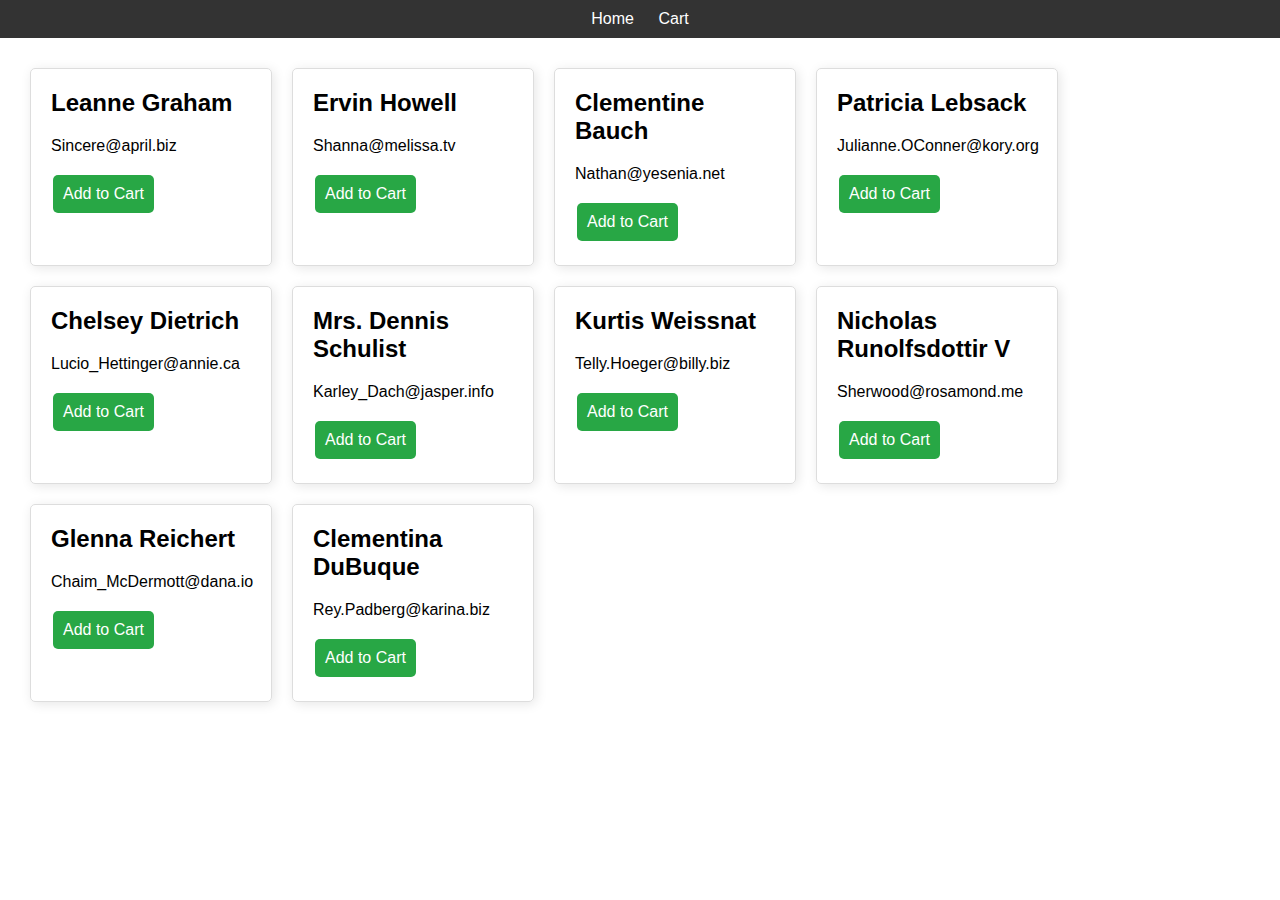
<file: index.html>
<!DOCTYPE html>
<html lang="en">
<head>
    <meta charset="UTF-8">
    <meta name="viewport" content="width=device-width, initial-scale=1.0">
    <title>User Cards</title>
    <link rel="stylesheet" href="style.css">
</head>
<body>
    <nav>
        <a href="index.html">Home</a>
        <a href="cart.html">Cart</a>
    </nav>
    <div class="container" id="userContainer"></div>
    <script src="index.js"></script>
</body>
</html>
</file>
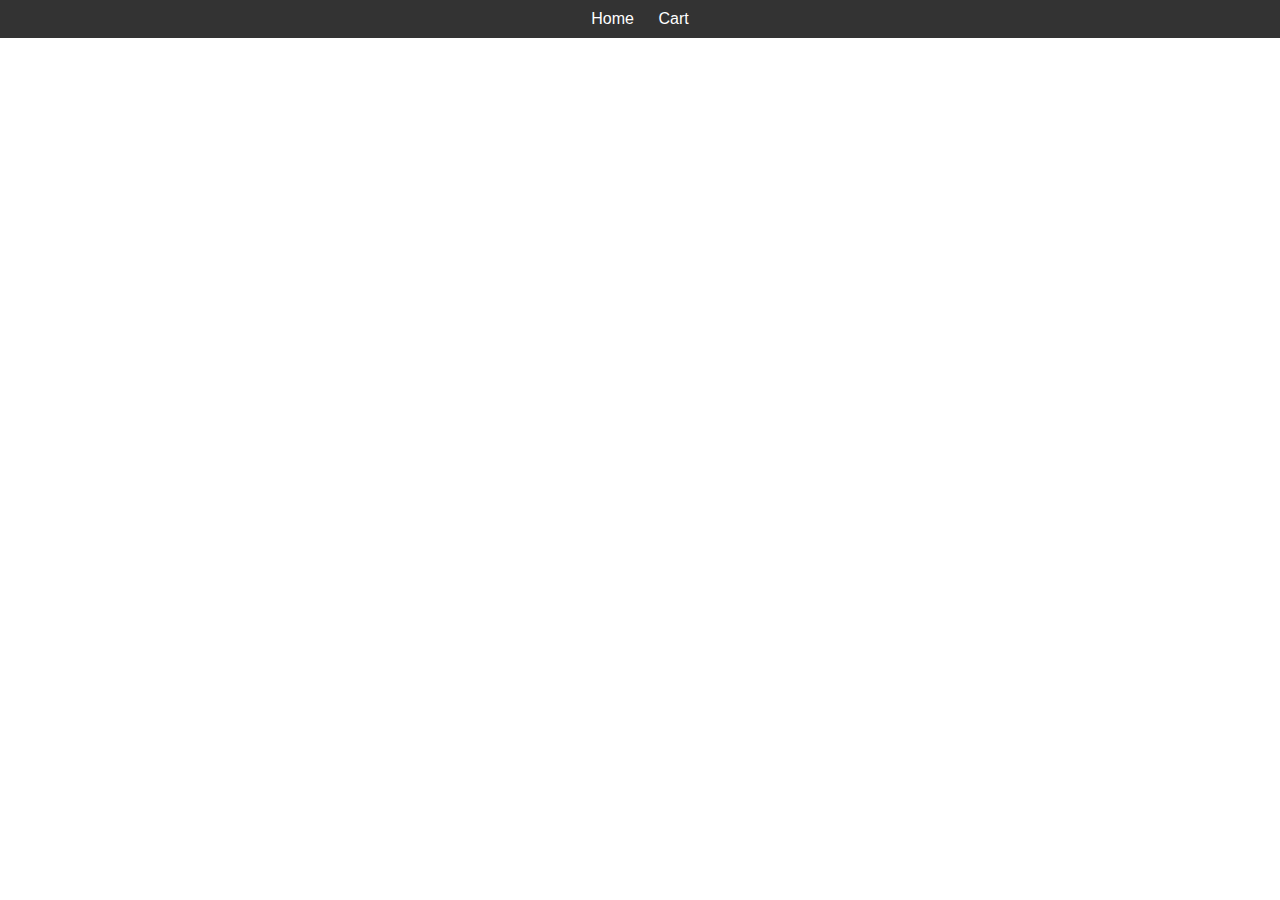
<file: cart.html>
<!DOCTYPE html>
<html lang="en">
<head>
    <meta charset="UTF-8">
    <meta name="viewport" content="width=device-width, initial-scale=1.0">
    <title>Cart</title>
    <link rel="stylesheet" href="style.css">
</head>
<body>
    <nav>
        <a href="index.html">Home</a>
        <a href="cart.html">Cart</a>
    </nav>
    <div class="container" id="cartContainer"></div>
    <script src="cart.js"></script>
</body>
</html>
</file>
<file: style.css>
body {
    font-family: Arial, sans-serif;
    margin: 0;
    padding: 0;
    box-sizing: border-box;
}

nav {
    background-color: #333;
    color: white;
    padding: 10px;
    text-align: center;
}

nav a {
    color: white;
    margin: 0 10px;
    text-decoration: none;
}

.container {
    display: flex;
    flex-wrap: wrap;
    padding: 20px;
}

.card {
    border: 1px solid #ddd;
    border-radius: 5px;
    margin: 10px;
    padding: 20px;
    width: 200px;
    box-shadow: 2px 2px 12px rgba(0, 0, 0, 0.1);
}

.card h2 {
    margin-top: 0;
}

.card button {
    background-color: #28a745;
    border: none;
    color: white;
    padding: 10px;
    text-align: center;
    text-decoration: none;
    display: inline-block;
    font-size: 16px;
    margin: 4px 2px;
    cursor: pointer;
    border-radius: 5px;
}

.card button.delete {
    background-color: #dc3545;
}
</file>
